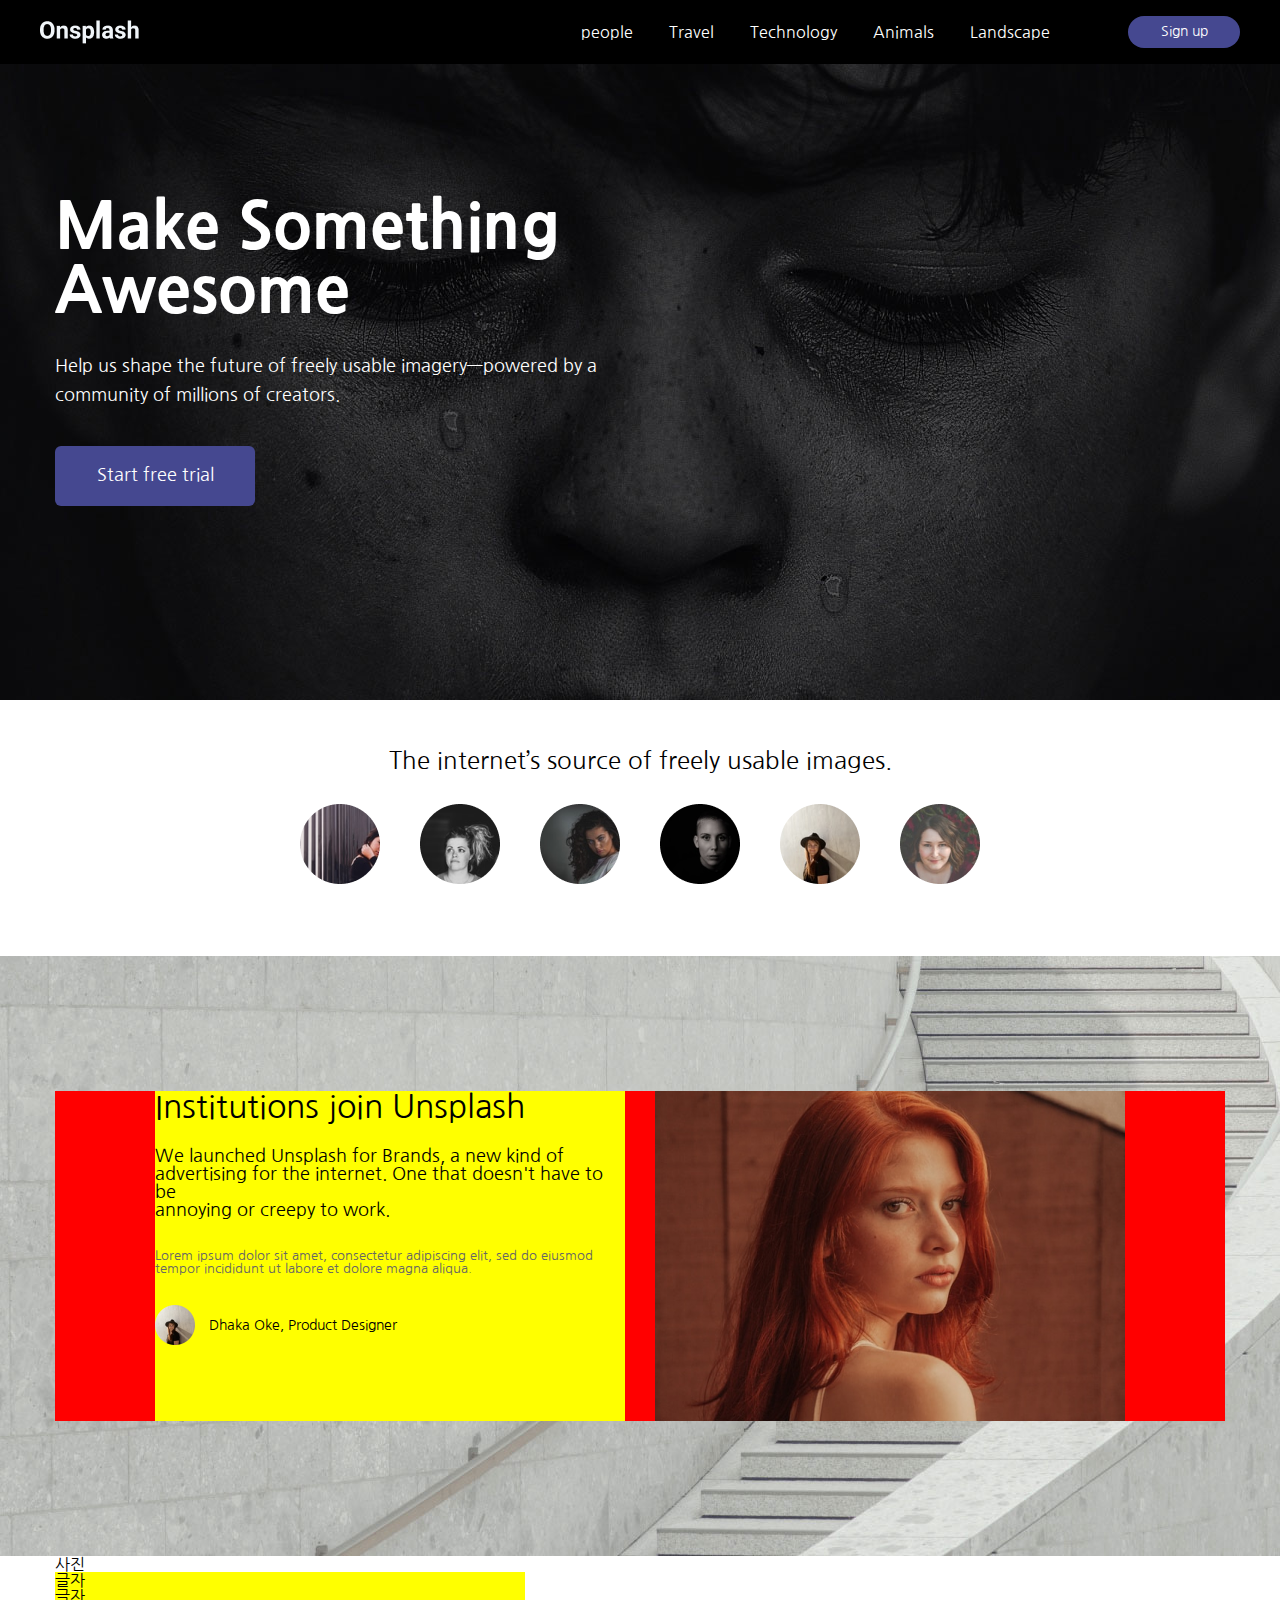
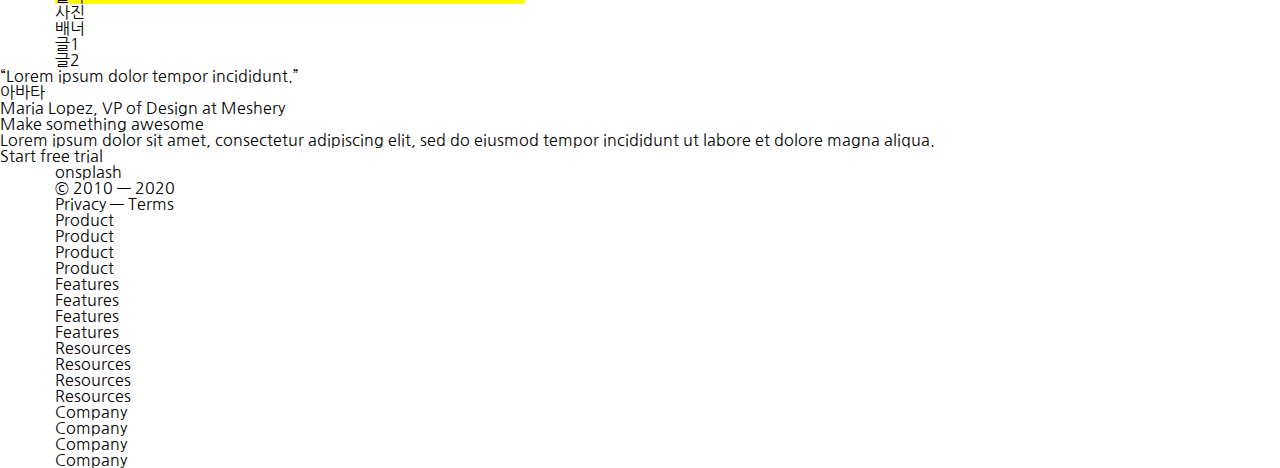
<file: homepage_01/index.html>
<!DOCTYPE html>
<html lang="ko">

<head>
  <meta charset="UTF-8">
  <meta name="viewport" content="width=device-width, initial-scale=1.0">
  <title>homepage_01</title>
  <link rel="stylesheet" href="./css/reset.css">
  <link rel="stylesheet" href="./css/main.css">
</head>

<body>
  <!-- header -->
  <div class="header">
    <a href="#" class="logo"><img src="./images/logo.png" alt="logo"></a>
    <ul>
      <li><a href="#">people</a></li>
      <li><a href="#">Travel</a></li>
      <li><a href="#">Technology</a></li>
      <li><a href="#">Animals</a></li>
      <li><a href="#">Landscape</a></li>
    </ul>
    <div class="btn">
      <a href="#">Sign up</a>
    </div>
  </div>

  <!-- slide -->
  <div class="slide_container">
    <div class="container slide">
      <h2>Make Something <br> Awesome</h2>
      <p>
        Help us shape the future of freely usable imagery—powered by a <br> community of millions of creators.
      </p>
      <a href="#" class="slide_btn">Start free trial</a>
    </div>
  </div>


  <div class="content">

    <!-- section_01 -->
    <div class="section sec_01">
      <div class="container">
        <h4>The internet’s source of freely usable images.</h4>
        <div class="avatar">
          <div><img src="./images/avator_01.png" alt="아바타"></div>
          <div><img src="./images/avator_02.png" alt="아바타"></div>
          <div><img src="./images/avator_03.png" alt="아바타"></div>
          <div><img src="./images/avator_04.png" alt="아바타"></div>
          <div><img src="./images/avator_05.png" alt="아바타"></div>
          <div><img src="./images/avator_06.png" alt="아바타"></div>
        </div>
      </div>
    </div>

    <!-- section_02 -->
    <div class="section sec_02">
      <div class="container">
        <div class="text">
          <h4>Institutions join Unsplash</h4>
          <p class="txt_01">We launched Unsplash for Brands, a new kind of<br>
            advertising for the internet. One that doesn't have to be
            <br>annoying or creepy to work.</p>
          <p class="txt_02">Lorem ipsum dolor sit amet, consectetur adipiscing elit, sed do eiusmod<br>
            tempor incididunt ut labore et dolore magna aliqua.</p>
          <div class="avatar">
            <img src="./images/avator_05.png" alt="아바타">
            <span>Dhaka Oke, Product Designer</span>
          </div>
        </div>
        <div class="photo">
          <img src="./images/photo_01.png" alt="사진">
        </div>
      </div>
    </div>

    <!-- section_03 -->
    <div class="section sec_03">
      <div class="container">
        <div class="photo">사진</div>
        <div class="text">글자</div>
      </div>
    </div>

    <!-- section_04 -->
    <div class="section sec_04">
      <div class="container">
        <div class="text">글자</div>
        <div class="photo">사진</div>
      </div>
    </div>

    <!-- section_05 -->
    <div class="section sec_05">
      <div class="container">
        <div class="banner">배너</div>
        <ul>
          <li>글1</li>
          <li>글2</li>
        </ul>
      </div>
    </div>

    <!-- section_06 -->
    <div class="section sec_6">
      <h3>“Lorem ipsum dolor tempor incididunt.”</h3>
      <div>아바타</div>
      <p>Maria Lopez, VP of Design at Meshery</p>
    </div>

    <!-- section_07 -->
    <div class="section sec_07">
      <h3>Make something awesome</h3>
      <p>Lorem ipsum dolor sit amet, consectetur adipiscing elit, sed do eiusmod tempor incididunt ut labore et dolore
        magna aliqua.</p>
      <a href="#">Start free trial</a>
    </div>
  </div>

  <!-- footer -->
  <div contenteditable="footer">
    <div class="container">

      <div class="left">
        <div class="bottom_logo">onsplash</div>
        <p class="copyright">© 2010 — 2020</p>
        <p>Privacy — Terms</p>
      </div>

      <div class="right">
        <ul class="bottom_menu">
          <li><a href="#">Product</a>
            <ul>
              <li><a href="#">Product</a></li>
              <li><a href="#">Product</a></li>
              <li><a href="#">Product</a></li>
            </ul>
          </li>

          <li><a href="#">Features</a>
            <ul>
              <li><a href="#">Features</a></li>
              <li><a href="#">Features</a></li>
              <li><a href="#">Features</a></li>
            </ul>
          </li>

          <li><a href="#">Resources</a>
            <ul>
              <li><a href="#">Resources</a></li>
              <li><a href="#">Resources</a></li>
              <li><a href="#">Resources</a></li>
            </ul>
          </li>

          <li><a href="#">Company</a>
            <ul>
              <li><a href="#">Company</a></li>
              <li><a href="#">Company</a></li>
              <li><a href="#">Company</a></li>
            </ul>
          </li>

        </ul>
      </div>
    </div>
  </div>

</body>

</html>
</file>
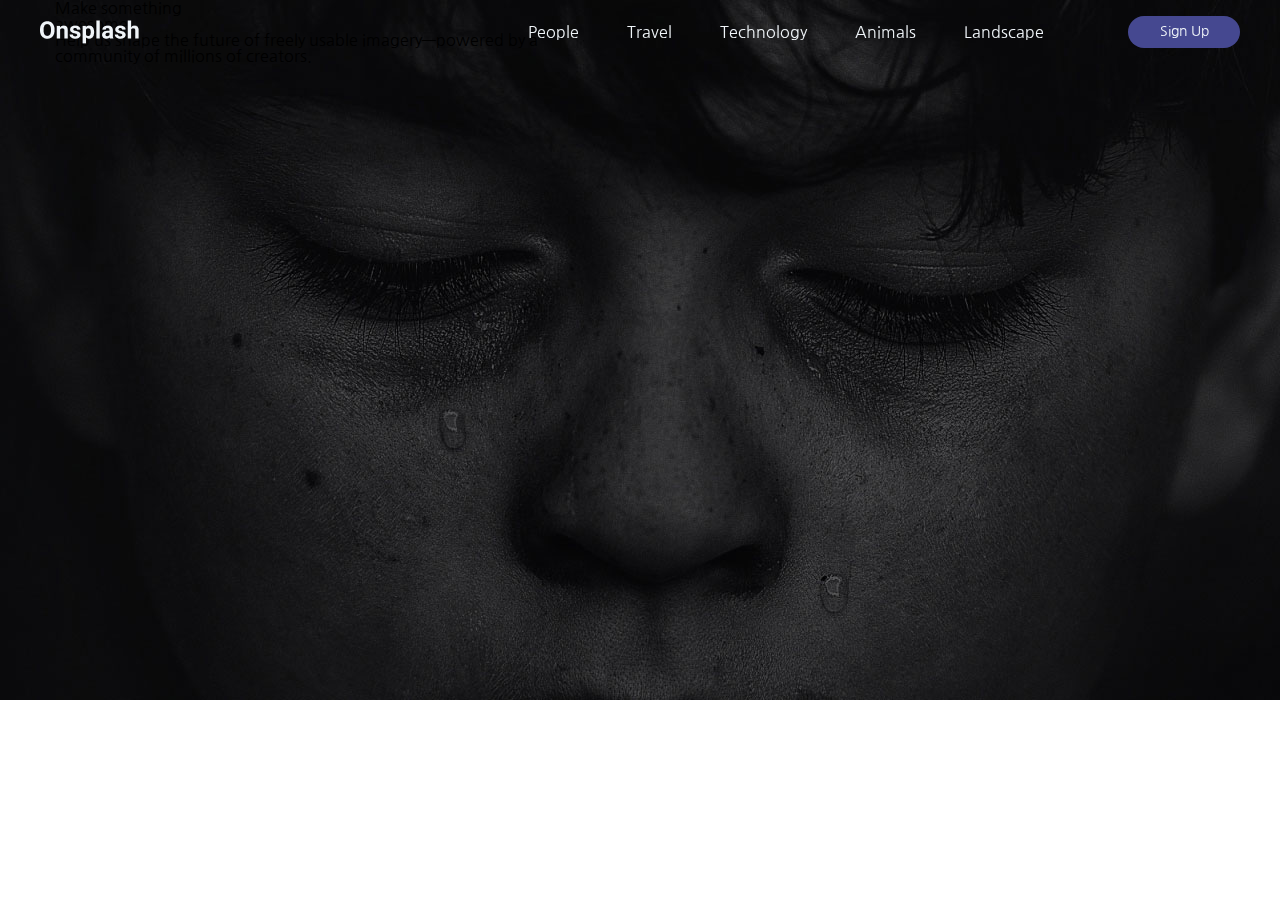
<file: homepage_01/test/test_index.html>
<!DOCTYPE html>
<html lang="ko">

<head>
  <meta charset="UTF-8">
  <meta name="viewport" content="width=device-width, initial-scale=1.0">
  <title>test</title>
  <link rel="stylesheet" href="./test_reset.css">
  <link rel="stylesheet" href="./test_main.css">
</head>

<body>
  <!-- header -->
  <div class="header">
    <div class="logo">
      <img src="../images/logo.png" alt="로고">
    </div>
    <ul>
      <li><a href="#">People</a></li>
      <li><a href="#">Travel</a></li>
      <li><a href="#">Technology</a></li>
      <li><a href="#">Animals</a></li>
      <li><a href="#">Landscape</a></li>
    </ul>
    <div class="btn">
      <a href="#">Sign Up</a>
    </div>
  </div>

  <!-- slide -->
  <div class="slide">
    <div class="container">
      <h2>
        Make something <br> awesome
      </h2>
      <p>
        Help us shape the future of freely usable imagery—powered by a <br>
        community of millions of creators.
      </p>
    </div>
  </div>

</body>

</html>
</file>
<file: homepage_01/css/main.css>
@import url('https://fonts.googleapis.com/css2?family=Nanum+Gothic:wght@400;700;800&display=swap');

body {
  font-family: 'Nanum Gothic', sans-serif;
  font-size: 16px;
}

a {
  color: inherit;
  text-decoration: none;
}

img {
  display: block;
}

.btn {
  display: block;
  font-size: 14px;
  background: #454890;
  width: 112px;
  height: 32px;
  border-radius: 32px;
  color: #fff;
  text-align: center;
  line-height: 30px;
}

/* header */
.header {
  height: 64px;
  display: flex;
  align-items: center;
  color: #fff;
  background: #000;
  padding: 0 40px;
  box-sizing: border-box;
  position: fixed;
  top: 0;
  left: 0;
  width: 100%;
}

.header ul {
  display: flex;
  margin-right: 60px;
}

.header ul a {
  display: block;
  padding: 0 18px;
  height: 64px;
  line-height: 64px;
}

.header .logo {
  margin-right: auto;
}

/* container */
.container {
 width: 1170px;
 margin: 0 auto;
}

/* slide */
.slide_container {
  height: 700px;
  background: url('../images/bg_01.jpg') no-repeat;
  background-position: center;
  background-size: cover;
  color: #fff;
}

.slide_container .slide {
  display: flex;
  height: 700px;
  justify-content: center;
  flex-direction: column;
}

.slide_container h2 { 
  font-size: 64px;
  font-weight: 800;
}

.slide_container p {
  font-size: 18px;
  padding: 30px 0 36px;
  line-height: 1.6;
}

.slide_btn {
  display: block;
  width: 200px;
  height: 60px;
  background: #454890;
  line-height: 58px;
  font-size: 18px;
  text-align: center;
  border-radius: 6px;
} 

/* content */
.content {
}

/* section_01 */
.sec_01 .container {
  display: flex;
  flex-direction: column;
  justify-content: center;
  align-items: center;
  padding: 48px 0 72px;
}

.sec_01 .container h4 {
  font-size: 24px;
  margin-bottom: 32px;

}

.sec_01 .avatar {
  display: flex;
}

.sec_01 .avatar div {
  margin: 0 20px;
}

/* section_02 */
.sec_02 {
  height: 600px;
  background: url('../images/bg_02.jpg') no-repeat;
  background-position: center;
  background-size: cover;
  box-sizing: border-box;
  padding: 135px 0;
}

.sec_02 .container {
  background: red;
  padding: 0 100px;
  box-sizing: border-box;
  display: flex;
  justify-content: space-between;
}

.section .text {
  background: yellow;
  width: 470px;
}

.section .text h4 {
  font-size: 32px;
  margin-bottom: 24px;
}

.section .text p.txt_01 {
  font-size: 18px;
  margin-bottom: 30px;
}

.section .text p.txt_02 {
  font-size: 13px;
  color: #666666;
  margin-bottom: 30px;
} 

.sec_02 .text .avatar {
  display: flex;
  align-items: center;
}

.sec_02 .text .avatar img {
  width: 40px;
  margin-right: 14px;
}

.sec_02 .text .avatar span {
  font-size: 14px;

}

.sec_02 .photo {
  width: 470px;
}
</file>
<file: homepage_01/test/test_main.css>
@import url('https://fonts.googleapis.com/css2?family=Nanum+Gothic:wght@400;700;800&display=swap');

body {
  font-family: 'Nanum Gothic', sans-serif;
  font-size: 16px;
}

a {
  text-decoration: none;
  color: inherit;
}

img { 
  display: block;
}

/* header */
.header {
  height: 64px;
  display: flex;
  align-items: center;
  padding: 0 40px;
  box-sizing: border-box;
  position: fixed;
  top: 0;
  left: 0;
  width: 100%;
}

.header .logo {
  margin-right: auto;
}

.header ul {
  display: flex;
  margin-right: 60px;
  color: #F0F5F9;
}

.header ul a {
  display: block;
  padding: 0 24px;
  height: 64px;
  line-height: 64px;
}

.header .btn {
  width: 112px;
  height: 32px;
  border-radius: 17px;
  background: #454890;
  font-size: 14px;
  color: #F0F5F9;
  text-align: center;
  line-height: 30px;
}

.container {
  width: 1170px;
  margin: 0 auto;
}

/* slide */
.slide {
  background: url('../images/bg_01.jpg') no-repeat;
  height: 700px;
  background-position: center;
  background-size: cover;
}
</file>
